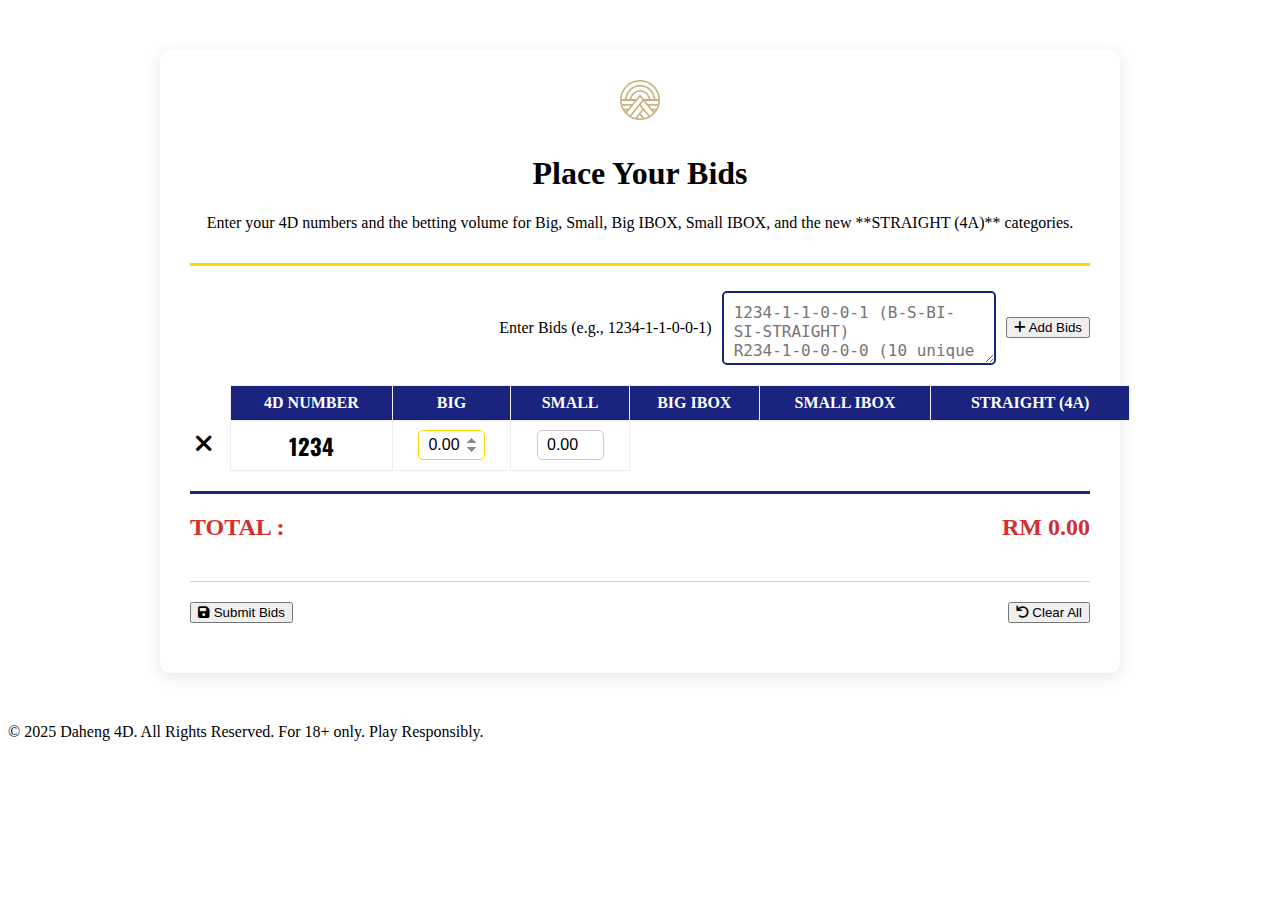
<file: index.html>
<!DOCTYPE html>
<html lang="en">
<head>
    <meta charset="utf-8"/>
    <meta content="width=device-width, initial-scale=1.0" name="viewport"/>
    <title>DAHENG 4D - New Bid Entry</title>
    <link href="style.css" rel="stylesheet"/>
    <link href="https://fonts.googleapis.com/css2?family=Roboto:wght@300;400;700&amp;family=Oswald:wght@700&amp;display=swap" rel="stylesheet"/>
    <link href="https://cdnjs.cloudflare.com/ajax/libs/font-awesome/6.0.0-beta3/css/all.min.css" rel="stylesheet"/>
</head>
<body>
    
    <main>
        <section class="bidding-container">
            <div class="bidding-header">
                <img alt="Daheng 4D Logo" class="nav-logo" src="4DLOGO-B.png" style="height: 40px; margin-bottom: 10px;"/>
                <h1>Place Your Bids</h1>
                <p>Enter your 4D numbers and the betting volume for Big, Small, Big IBOX, Small IBOX, and the new **STRAIGHT (4A)** categories.</p>
            </div>
            
            <div class="bid-form-wrapper">
                
                <div class="add-number-control">
    <label for="newNumberInput">Enter Bids (e.g., 1234-1-1-0-0-1)</label>
    <textarea id="chunkBidsInput" placeholder="1234-1-1-0-0-1 (B-S-BI-SI-STRAIGHT)&#10;R234-1-0-0-0-0 (10 unique numbers)&#10;1123-1-1-1-1-1" rows="4"></textarea>
    <button id="addNewNumberBtn" type="button" class="btn btn-primary">
        <i class="fas fa-plus"></i> Add Bids
    </button>
</div>

                <form id="biddingForm">
                    <div class="table-responsive">
                        <table class="bidding-table">
                            <thead>
                                <tr>
                                    <th>4D Number</th>
                                    <th>BIG</th>
                                    <th>SMALL</th>
                                    <th>BIG IBOX</th>
                                    <th>SMALL IBOX</th>
                                    <th>STRAIGHT (4A)</th>
                                    <th></th> 
                                </tr>
                            </thead>
                            <tbody id="biddingTableBody">
                                </tbody>
                        </table>
                    </div>
                </form>

                <div class="summary-row">
                    <span>TOTAL :</span>
                    <span id="totalAmountDisplay">RM 0.00</span>
                </div>

                <div class="controls-row">
    <button type="button" class="btn btn-secondary" onclick="submitBids()">
        <i class="fas fa-save"></i> Submit Bids
    </button>
    <button type="button" class="btn btn-secondary" onclick="document.getElementById('biddingTableBody').innerHTML = ''; calculateTotal();">
        <i class="fas fa-undo"></i> Clear All
    </button>
</div>

            </div>
        </section>
    </main>

    <footer class="main-footer">
        <div class="footer-bottom">
            <p>© 2025 Daheng 4D. All Rights Reserved. For 18+ only. Play Responsibly.</p>
        </div>
    </footer>

    <script src="script.js"></script>
</body>
</html>
</file>
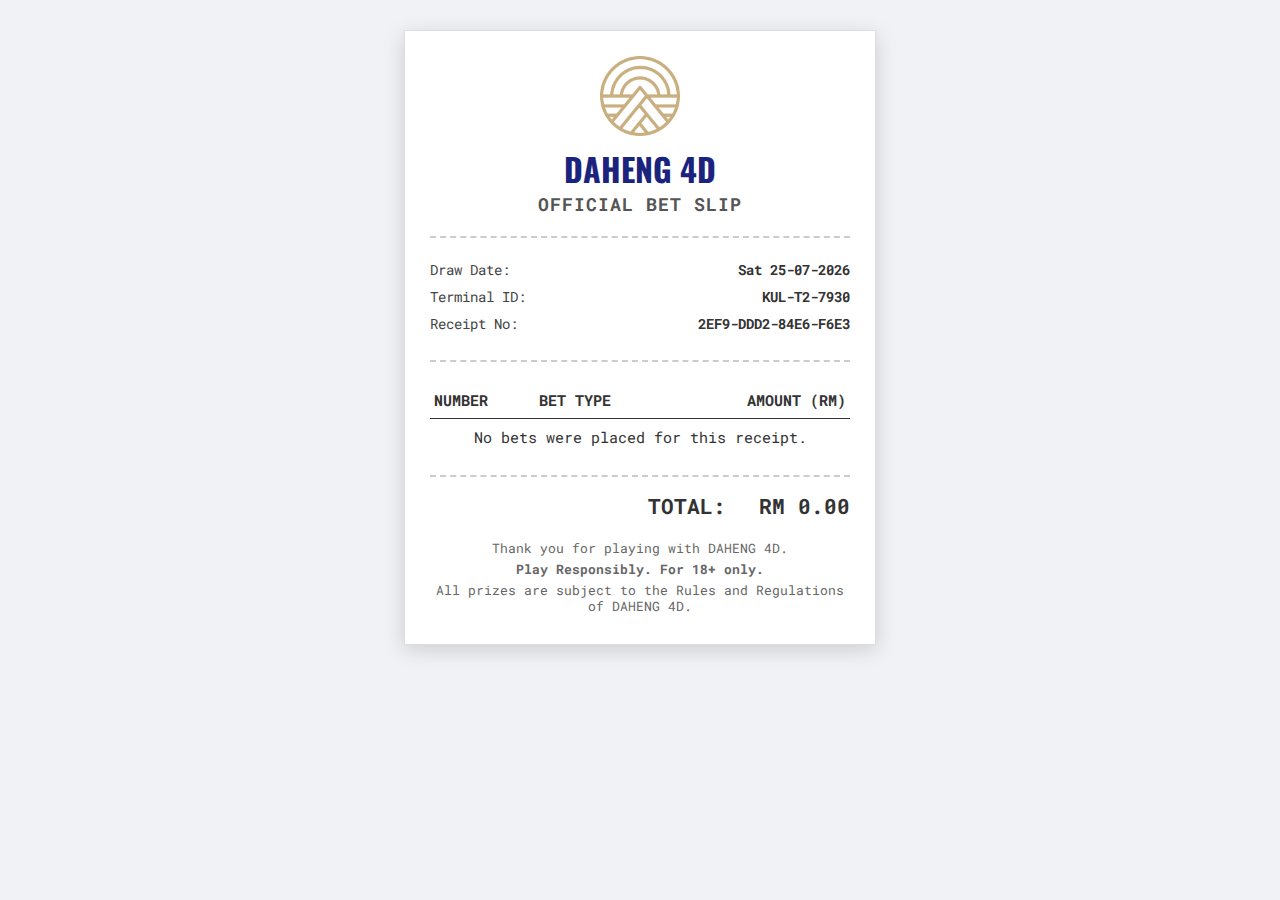
<file: OFFCIAL BET SLIP/index.html>
<!DOCTYPE html>
<html lang="en">
<head>
    <meta charset="UTF-8">
    <meta name="viewport" content="width=device-width, initial-scale=1.0">
    <title>DAHENG 4D - Bet Receipt</title>
    <link rel="preconnect" href="https://fonts.googleapis.com">
    <link rel="preconnect" href="https://fonts.gstatic.com" crossorigin>
    <link href="https://fonts.googleapis.com/css2?family=Oswald:wght@700&family=Roboto+Mono:wght@400;700&display=swap" rel="stylesheet">
    <style>
        /* CSS for the receipt page */
        body {
            background-color: #f0f2f5; /* Light grey background from main site */
            font-family: 'Roboto Mono', monospace; /* Monospaced font for a receipt feel */
            color: #333;
            display: flex;
            justify-content: center;
            align-items: flex-start;
            padding: 30px 15px;
            min-height: 100vh;
            box-sizing: border-box;
            margin: 0;
        }

        .receipt-container {
            background-color: #ffffff;
            width: 100%;
            max-width: 420px;
            padding: 25px;
            box-shadow: 0 5px 20px rgba(0, 0, 0, 0.15);
            border: 1px solid #ddd;
        }

        .receipt-header {
            text-align: center;
            margin-bottom: 20px;
            padding-bottom: 20px;
            border-bottom: 2px dashed #ccc;
        }

        .logo {
            width: 80px;
            height: auto;
            margin-bottom: 10px;
        }

        .brand-name {
            font-family: 'Oswald', sans-serif;
            font-size: 2em;
            color: #1a237e; /* Dark blue from brand style */
            margin: 0;
            line-height: 1.2;
        }

        .receipt-title {
            font-size: 1.1em;
            font-weight: 700;
            margin: 5px 0 0;
            text-transform: uppercase;
            color: #555;
            letter-spacing: 1px;
        }

        .receipt-details {
            margin-bottom: 20px;
            padding-bottom: 20px;
            border-bottom: 2px dashed #ccc;
            font-size: 0.9em;
            line-height: 1.6;
        }

        .detail-item {
            display: flex;
            justify-content: space-between;
            margin-bottom: 4px;
        }

        .detail-item span {
            font-weight: 400;
            color: #444;
        }

        .detail-item strong {
            font-weight: 700;
        }

        .bets-table {
            width: 100%;
            border-collapse: collapse;
            margin-bottom: 20px;
        }

        .bets-table th, .bets-table td {
            text-align: left;
            padding: 8px 4px;
            font-size: 0.95em;
        }

        .bets-table thead {
            border-bottom: 1px solid #333;
        }

        .bets-table th {
            font-weight: 700;
            text-transform: uppercase;
        }
        
        .bets-table td strong {
             font-size: 1.1em;
        }

        .bets-table .align-right {
            text-align: right;
        }

        .receipt-total {
            padding-top: 15px;
            margin-bottom: 20px;
            border-top: 2px dashed #ccc;
            text-align: right;
            font-size: 1.3em;
            font-weight: 700;
        }
        
        .receipt-total span {
            margin-right: 20px;
        }

        .receipt-footer {
            text-align: center;
            font-size: 0.8em;
            color: #666;
        }

        .receipt-footer p {
            margin: 5px 0;
        }
    </style>
</head>
<body>
    <div class="receipt-container">
        <header class="receipt-header">
            <img src="../4DLOGO-B.png" alt="DAHENG 4D Logo" class="logo">
            <h1 class="brand-name">DAHENG 4D</h1>
            <h2 class="receipt-title">Official Bet Slip</h2>
        </header>

        <section class="receipt-details">
            <div class="detail-item">
                <span>Draw Date:</span>
                <strong id="draw-date"></strong>
            </div>
            <div class="detail-item">
                <span>Terminal ID:</span>
                <strong id="terminal-id"></strong>
            </div>
            <div class="detail-item">
                <span>Receipt No:</span>
                <strong id="receipt-no"></strong>
            </div>
        </section>

        <section class="bets-section">
            <table class="bets-table">
                <thead>
                    <tr>
                        <th>Number</th>
                        <th>Bet Type</th>
                        <th class="align-right">Amount (RM)</th>
                    </tr>
                </thead>
                <tbody id="betsTableBody">
                    </tbody>
            </table>
        </section>

        <section class="receipt-total">
            <span>TOTAL:</span>
            <strong id="finalTotalDisplay">RM 0.00</strong>
        </section>

        <footer class="receipt-footer">
            <p>Thank you for playing with DAHENG 4D.</p>
            <p><strong>Play Responsibly. For 18+ only.</strong></p>
            <p>All prizes are subject to the Rules and Regulations of DAHENG 4D.</p>
        </footer>
    </div>

    <script>
        document.addEventListener('DOMContentLoaded', function() {
            // --- Function to generate a random Terminal ID ---
            function generateTerminalId() {
                const prefix = 'KUL-T2-';
                // Generate a random 4-digit number
                const randomNumber = Math.floor(1000 + Math.random() * 9000);
                return prefix + randomNumber;
            }

            // --- Function to generate a random Receipt No ---
            function generateReceiptNo() {
                // Helper function to create a 4-character hex block
                const s4 = () => Math.floor((1 + Math.random()) * 0x10000).toString(16).substring(1).toUpperCase();
                return `${s4()}-${s4()}-${s4()}-${s4()}`;
            }

            // --- Function to get the current date in GMT+8 (Asia/Kuala_Lumpur) ---
            function getGMT8Date() {
                const dateOptions = { 
                    weekday: 'short', 
                    day: '2-digit', 
                    month: '2-digit', 
                    year: 'numeric', 
                    timeZone: 'Asia/Kuala_Lumpur' // GMT+8
                };
                
                // Format: Sat 27-09-2025
                const formatter = new Intl.DateTimeFormat('en-GB', dateOptions);
                const parts = formatter.formatToParts(new Date());

                let day = '';
                let month = '';
                let year = '';
                let weekday = '';

                parts.forEach(part => {
                    if (part.type === 'day') day = part.value;
                    if (part.type === 'month') month = part.value;
                    if (part.type === 'year') year = part.value;
                    if (part.type === 'weekday') weekday = part.value;
                });
                
                return `${weekday} ${day}-${month}-${year}`;
            }
            
            // --- NEW FUNCTION TO LOAD AND DISPLAY BIDS ---
            function loadBidsAndDisplay() {
                // Get the bid data and total from local storage
                const bidsJson = localStorage.getItem('daheng4dBids');
                const totalAmount = localStorage.getItem('daheng4dTotal');
                
                const tableBody = document.getElementById('betsTableBody');
                const finalTotalDisplay = document.getElementById('finalTotalDisplay');
                
                if (!tableBody || !finalTotalDisplay) return; 

                if (!bidsJson) {
                    // Display a message if no transaction data is found
                    tableBody.innerHTML = '<tr><td colspan="3" style="text-align: center;">No bets were placed for this receipt.</td></tr>';
                    finalTotalDisplay.textContent = 'RM 0.00';
                } else {
                    const bids = JSON.parse(bidsJson);
                    
                    // Populate the table with dynamic data
                    tableBody.innerHTML = ''; 
                    bids.forEach(bid => {
                        const newRow = tableBody.insertRow();
                        newRow.innerHTML = `
                            <td><strong>${bid.number}</strong></td>
                            <td>${bid.type}</td>
                            <td class="align-right">${bid.amount}</td>
                        `;
                    });
                    
                    // Update the total display
                    finalTotalDisplay.textContent = `RM ${totalAmount || '0.00'}`;
                    
                    // IMPORTANT: Clear storage after successful display to prevent stale data
                    localStorage.removeItem('daheng4dBids');
                    localStorage.removeItem('daheng4dTotal');
                }
            }

            // --- Update the static receipt elements ---
            const drawDateElement = document.getElementById('draw-date');
            const terminalIdElement = document.getElementById('terminal-id');
            const receiptNoElement = document.getElementById('receipt-no');

            if (drawDateElement) {
                drawDateElement.textContent = getGMT8Date();
            }

            if (terminalIdElement) {
                terminalIdElement.textContent = generateTerminalId();
            }

            if (receiptNoElement) {
                receiptNoElement.textContent = generateReceiptNo();
            }
            
            // Call the new function to populate the table dynamically
            loadBidsAndDisplay();
        });
    </script>
</body>
</html>
</file>
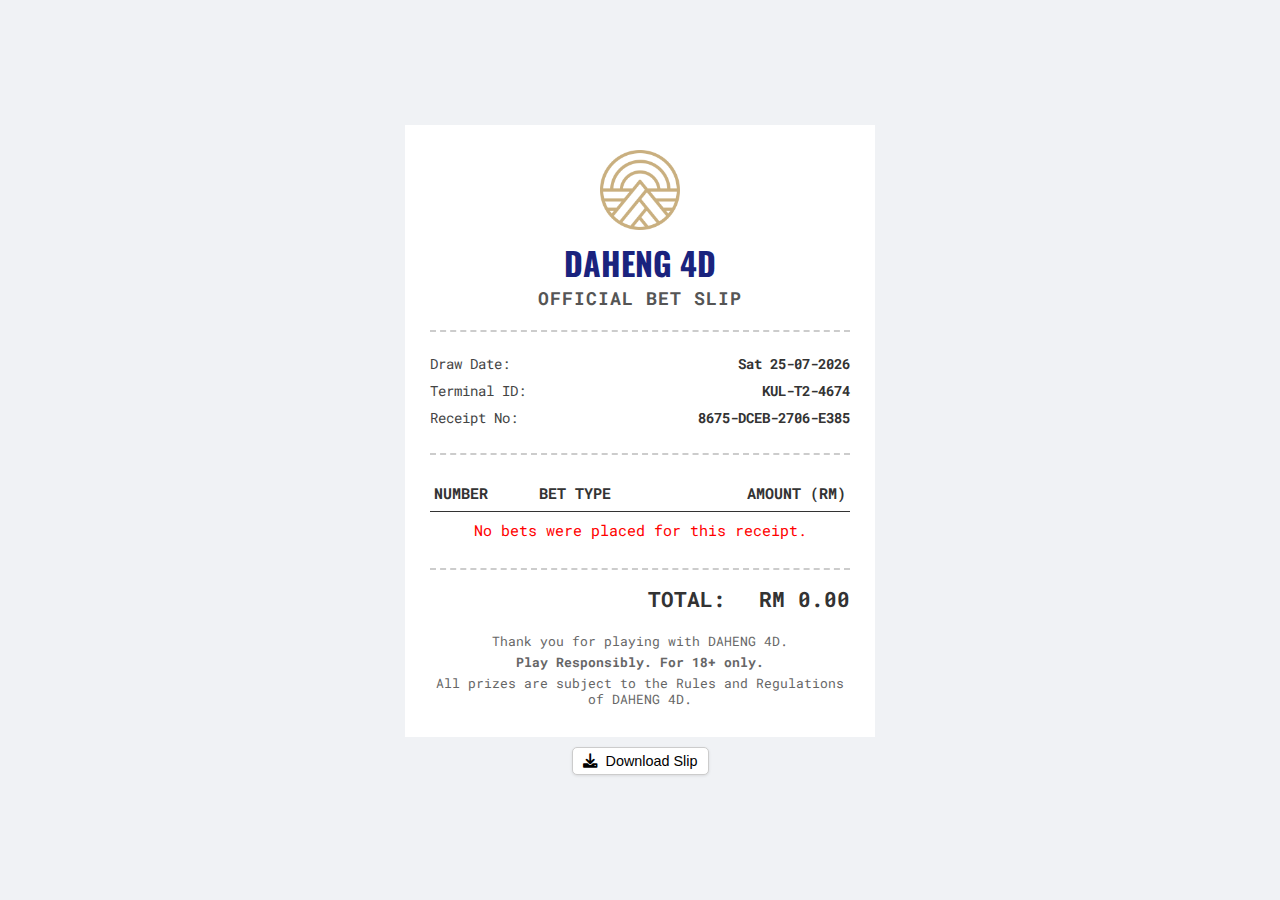
<file: official-bet-slip/index.html>
<!DOCTYPE html>
<html lang="en">
<head>
    <meta charset="UTF-8">
    <meta name="viewport" content="width=device-width, initial-scale=1.0">
    <title>DAHENG 4D - Bet Receipt</title>
    <link rel="preconnect" href="https://fonts.googleapis.com">
    <link rel="preconnect" href="https://fonts.gstatic.com" crossorigin>
    <link href="https://fonts.googleapis.com/css2?family=Oswald:wght@700&family=Roboto+Mono:wght@400;700&display=swap" rel="stylesheet">
    
    <script src="https://html2canvas.hertzen.com/dist/html2canvas.min.js"></script> 
    <link href="https://cdnjs.cloudflare.com/ajax/libs/font-awesome/6.0.0-beta3/css/all.min.css" rel="stylesheet"/>
    
    <style>
        /* CSS for the receipt page */
        body {
            background-color: #f0f2f5; /* Light grey background for the webpage */
            font-family: 'Roboto Mono', monospace; 
            color: #333;
            display: flex;
            flex-direction: column; 
            justify-content: center;
            align-items: center;
            padding: 30px 15px;
            min-height: 100vh;
            box-sizing: border-box;
            margin: 0;
        }

        /* --- White Box Design --- */
        .receipt-container {
            background-color: #ffffff; /* Explicitly set to White */
            width: 100%;
            max-width: 420px;
            padding: 25px;
            box-shadow: none; 
            border: none; 
        }

        .receipt-header {
            text-align: center;
            margin-bottom: 20px;
            padding-bottom: 20px;
            border-bottom: 2px dashed #ccc;
            background-color: #ffffff; /* Explicitly ensure header has white background */
        }

        .logo {
            width: 80px;
            height: auto;
            margin-bottom: 10px;
        }

        .brand-name {
            font-family: 'Oswald', sans-serif;
            font-size: 2em;
            color: #1a237e; /* Dark blue brand color for text, not background */
            margin: 0;
            line-height: 1.2;
        }

        .receipt-title {
            font-size: 1.1em;
            font-weight: 700;
            margin: 5px 0 0;
            text-transform: uppercase;
            color: #555;
            letter-spacing: 1px;
        }

        .receipt-details {
            margin-bottom: 20px;
            padding-bottom: 20px;
            border-bottom: 2px dashed #ccc;
            font-size: 0.9em;
            line-height: 1.6;
        }

        .detail-item {
            display: flex;
            justify-content: space-between;
            margin-bottom: 4px;
        }

        .detail-item span {
            font-weight: 400;
            color: #444;
        }

        .detail-item strong {
            font-weight: 700;
        }

        .bets-table {
            width: 100%;
            border-collapse: collapse;
            margin-bottom: 20px;
        }

        .bets-table th, .bets-table td {
            text-align: left;
            padding: 8px 4px;
            font-size: 0.95em;
        }

        .bets-table thead {
            border-bottom: 1px solid #333;
        }

        .bets-table th {
            font-weight: 700;
            text-transform: uppercase;
        }
        
        .bets-table td strong {
             font-size: 1.1em;
        }

        .bets-table .align-right {
            text-align: right;
        }

        .receipt-total {
            padding-top: 15px;
            margin-bottom: 20px;
            border-top: 2px dashed #ccc;
            text-align: right;
            font-size: 1.3em;
            font-weight: 700;
        }
        
        .receipt-total span {
            margin-right: 20px;
        }

        .receipt-footer {
            text-align: center;
            font-size: 0.8em;
            color: #666;
        }

        .receipt-footer p {
            margin: 5px 0;
        }
        
        /* --- UPDATED: Tiny White Download Button with Black Text --- */
        .btn-download {
            margin-top: 10px; /* Reduced margin */
            padding: 5px 10px; /* Very small padding */
            font-size: 0.9em; /* Small font size */
            font-weight: 500; 
            color: #000000; /* Text Color: Black */
            background-color: #ffffff; /* Button Background: White */
            border: 1px solid #ccc; /* Added a subtle gray border for definition */
            border-radius: 5px;
            cursor: pointer;
            box-shadow: 0 1px 3px rgba(0, 0, 0, 0.1); /* Very light shadow */
            transition: background-color 0.2s, color 0.2s;
            width: auto; 
            display: block;
            margin-left: auto;
            margin-right: auto;
        }
        
        .btn-download:hover {
            background-color: #f0f0f0; /* Very light gray on hover */
            color: #3f51b5; /* Optional: Change color to blue on hover */
        }
        
        .btn-download i {
            color: #000000; /* Ensure the icon is also black */
            margin-right: 5px;
        }
    </style>
</head>
<body>
    <div class="receipt-container" id="receiptContainer">
        <header class="receipt-header">
            <img src="../4DLOGO-B.png" alt="DAHENG 4D Logo" class="logo">
            <h1 class="brand-name">DAHENG 4D</h1>
            <h2 class="receipt-title">Official Bet Slip</h2>
        </header>

        <section class="receipt-details">
            <div class="detail-item">
                <span>Draw Date:</span>
                <strong id="draw-date"></strong>
            </div>
            <div class="detail-item">
                <span>Terminal ID:</span>
                <strong id="terminal-id"></strong>
            </div>
            <div class="detail-item">
                <span>Receipt No:</span>
                <strong id="receipt-no"></strong>
            </div>
        </section>

        <section class="bets-section">
            <table class="bets-table">
                <thead>
                    <tr>
                        <th>Number</th>
                        <th>Bet Type</th>
                        <th class="align-right">Amount (RM)</th>
                    </tr>
                </thead>
                <tbody id="betsTableBody">
                    </tbody>
            </table>
        </section>

        <section class="receipt-total">
            <span>TOTAL:</span>
            <strong id="finalTotalDisplay">RM 0.00</strong>
        </section>

        <footer class="receipt-footer">
            <p>Thank you for playing with DAHENG 4D.</p>
            <p><strong>Play Responsibly. For 18+ only.</strong></p>
            <p>All prizes are subject to the Rules and Regulations of DAHENG 4D.</p>
        </footer>
    </div>
    
    <button id="downloadSlipBtn" type="button" class="btn-download" onclick="captureAndDownload()">
        <i class="fas fa-download"></i> Download Slip
    </button>
    <script>
        // --- Function to generate a random Terminal ID ---
        function generateTerminalId() {
            const prefix = 'KUL-T2-';
            const randomNumber = Math.floor(1000 + Math.random() * 9000);
            return prefix + randomNumber;
        }

        // --- Function to generate a random Receipt No ---
        function generateReceiptNo() {
            const s4 = () => Math.floor((1 + Math.random()) * 0x10000).toString(16).substring(1).toUpperCase();
            return `${s4()}-${s4()}-${s4()}-${s4()}`;
        }

        // --- Function to get the current date in GMT+8 (Asia/Kuala_Lumpur) ---
        function getGMT8Date() {
            const dateOptions = { 
                weekday: 'short', 
                day: '2-digit', 
                month: '2-digit', 
                year: 'numeric', 
                timeZone: 'Asia/Kuala_Lumpur' // GMT+8
            };
            
            const formatter = new Intl.DateTimeFormat('en-GB', dateOptions);
            const parts = formatter.formatToParts(new Date());

            let day = '';
            let month = '';
            let year = '';
            let weekday = '';

            parts.forEach(part => {
                if (part.type === 'day') day = part.value;
                if (part.type === 'month') month = part.value;
                if (part.type === 'year') year = part.value;
                if (part.type === 'weekday') weekday = part.value;
            });
            
            return `${weekday} ${day}-${month}-${year}`;
        }
        
        // --- NEW FUNCTION TO CAPTURE AND DOWNLOAD THE IMAGE ---
        function captureAndDownload() {
            const receipt = document.getElementById('receiptContainer'); 
            
            // html2canvas options: scale increases resolution
            // Temporarily ensure the body is white during capture to avoid light gray background being captured
            const originalBodyBackground = document.body.style.backgroundColor;
            document.body.style.backgroundColor = '#ffffff'; 

            html2canvas(receipt, { 
                scale: 3, 
                useCORS: true, 
                backgroundColor: '#ffffff' // Ensure canvas background is white
            }).then(canvas => {
                const link = document.createElement('a');
                
                link.href = canvas.toDataURL('image/png');
                
                link.download = 'Daheng4D_Bet_Slip_' + document.getElementById('receipt-no').textContent + '.png';
                
                document.body.appendChild(link);
                link.click();
                document.body.removeChild(link);

                // Restore original body background after capture
                document.body.style.backgroundColor = originalBodyBackground; 
            });
        }
        
        // --- FUNCTION TO LOAD AND DISPLAY BIDS ---
        function loadBidsAndDisplay() {
            const bidsJson = localStorage.getItem('daheng4dBids');
            const totalAmount = localStorage.getItem('daheng4dTotal');
            
            const tableBody = document.getElementById('betsTableBody');
            const finalTotalDisplay = document.getElementById('finalTotalDisplay');
            
            if (!tableBody || !finalTotalDisplay) return; 

            if (!bidsJson) {
                tableBody.innerHTML = '<tr><td colspan="3" style="text-align: center; color: red;">No bets were placed for this receipt.</td></tr>';
                finalTotalDisplay.textContent = 'RM 0.00';
            } else {
                const bids = JSON.parse(bidsJson);
                
                tableBody.innerHTML = ''; 
                bids.forEach(bid => {
                    const newRow = tableBody.insertRow();
                    newRow.innerHTML = `
                        <td><strong>${bid.number}</strong></td>
                        <td>${bid.type}</td>
                        <td class="align-right">${bid.amount}</td>
                    `;
                });
                
                finalTotalDisplay.textContent = `RM ${totalAmount || '0.00'}`;
                
                // IMPORTANT: Clear storage after successful display to prevent stale data
                localStorage.removeItem('daheng4dBids');
                localStorage.removeItem('daheng4dTotal');
            }
        }

        document.addEventListener('DOMContentLoaded', function() {
            const drawDateElement = document.getElementById('draw-date');
            const terminalIdElement = document.getElementById('terminal-id');
            const receiptNoElement = document.getElementById('receipt-no');

            if (drawDateElement) {
                drawDateElement.textContent = getGMT8Date();
            }

            if (terminalIdElement) {
                terminalIdElement.textContent = generateTerminalId();
            }

            if (receiptNoElement) {
                receiptNoElement.textContent = generateReceiptNo();
            }
            
            loadBidsAndDisplay();
        });
    </script>
</body>
</html>
</file>
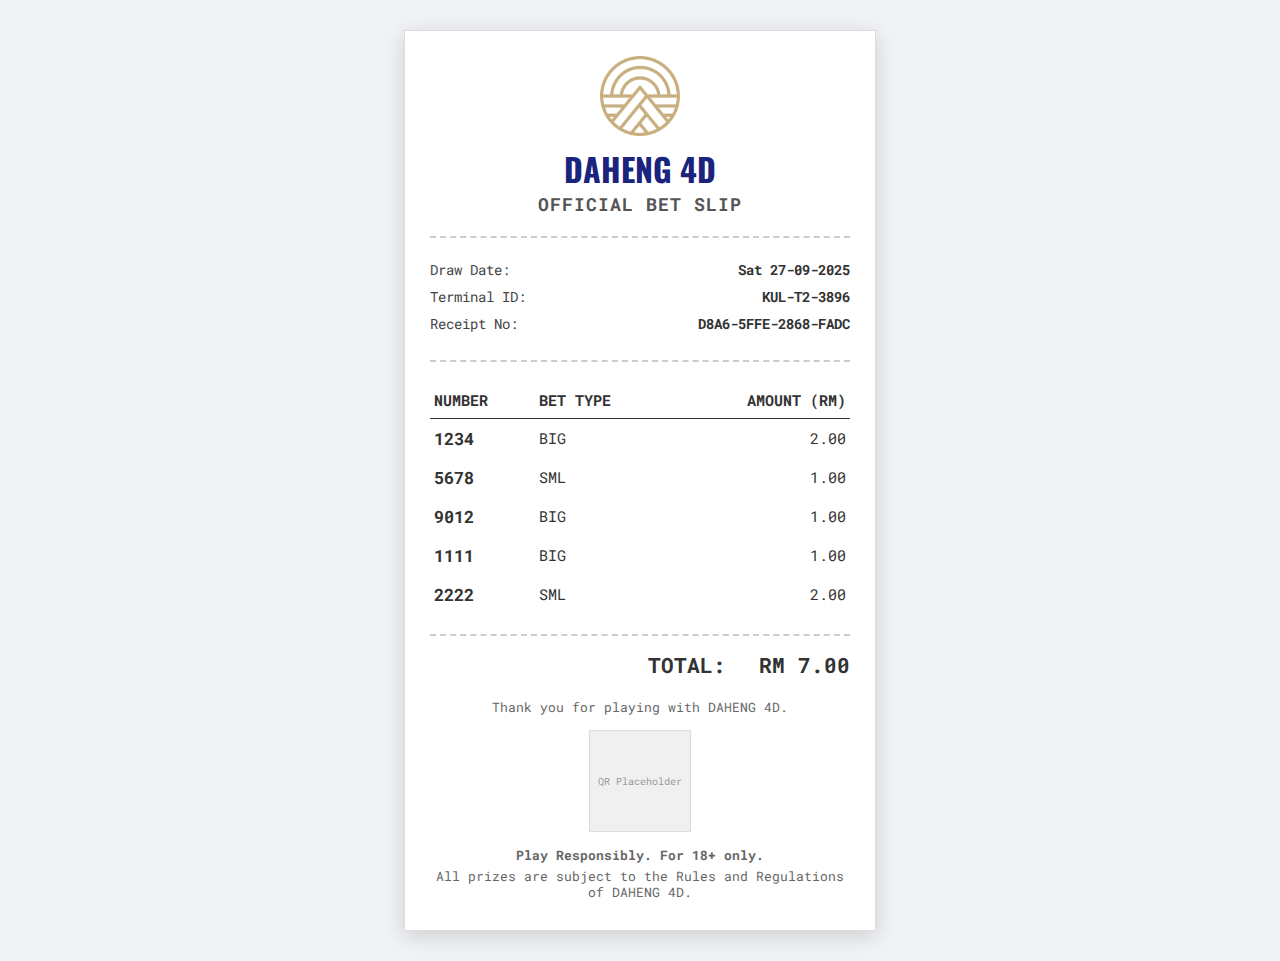
<file: receipt.html>
<!DOCTYPE html>
<html lang="en">
<head>
    <meta charset="UTF-8">
    <meta name="viewport" content="width=device-width, initial-scale=1.0">
    <title>DAHENG 4D - Bet Receipt</title>
    <link rel="preconnect" href="https://fonts.googleapis.com">
    <link rel="preconnect" href="https://fonts.gstatic.com" crossorigin>
    <link href="https://fonts.googleapis.com/css2?family=Oswald:wght@700&family=Roboto+Mono:wght@400;700&display=swap" rel="stylesheet">
    <style>
        /* CSS for the receipt page */
        body {
            background-color: #f0f2f5; /* Light grey background from main site */
            font-family: 'Roboto Mono', monospace; /* Monospaced font for a receipt feel */
            color: #333;
            display: flex;
            justify-content: center;
            align-items: flex-start;
            padding: 30px 15px;
            min-height: 100vh;
            box-sizing: border-box;
            margin: 0;
        }

        .receipt-container {
            background-color: #ffffff;
            width: 100%;
            max-width: 420px;
            padding: 25px;
            box-shadow: 0 5px 20px rgba(0, 0, 0, 0.15);
            border: 1px solid #ddd;
        }

        .receipt-header {
            text-align: center;
            margin-bottom: 20px;
            padding-bottom: 20px;
            border-bottom: 2px dashed #ccc;
        }

        .logo {
            width: 80px;
            height: auto;
            margin-bottom: 10px;
        }

        .brand-name {
            font-family: 'Oswald', sans-serif;
            font-size: 2em;
            color: #1a237e; /* Dark blue from brand style */
            margin: 0;
            line-height: 1.2;
        }

        .receipt-title {
            font-size: 1.1em;
            font-weight: 700;
            margin: 5px 0 0;
            text-transform: uppercase;
            color: #555;
            letter-spacing: 1px;
        }

        .receipt-details {
            margin-bottom: 20px;
            padding-bottom: 20px;
            border-bottom: 2px dashed #ccc;
            font-size: 0.9em;
            line-height: 1.6;
        }

        .detail-item {
            display: flex;
            justify-content: space-between;
            margin-bottom: 4px;
        }

        .detail-item span {
            font-weight: 400;
            color: #444;
        }

        .detail-item strong {
            font-weight: 700;
        }

        .bets-table {
            width: 100%;
            border-collapse: collapse;
            margin-bottom: 20px;
        }

        .bets-table th, .bets-table td {
            text-align: left;
            padding: 8px 4px;
            font-size: 0.95em;
        }

        .bets-table thead {
            border-bottom: 1px solid #333;
        }

        .bets-table th {
            font-weight: 700;
            text-transform: uppercase;
        }
        
        .bets-table td strong {
             font-size: 1.1em;
        }

        .bets-table .align-right {
            text-align: right;
        }

        .receipt-total {
            padding-top: 15px;
            margin-bottom: 20px;
            border-top: 2px dashed #ccc;
            text-align: right;
            font-size: 1.3em;
            font-weight: 700;
        }
        
        .receipt-total span {
            margin-right: 20px;
        }

        .receipt-footer {
            text-align: center;
            font-size: 0.8em;
            color: #666;
        }

        .receipt-footer p {
            margin: 5px 0;
        }

        .qr-code {
            width: 100px;
            height: 100px;
            background-color: #f0f0f0;
            margin: 15px auto;
            display: flex;
            justify-content: center;
            align-items: center;
            color: #999;
            font-size: 0.8em;
            border: 1px solid #ddd;
        }
    </style>
</head>
<body>
    <div class="receipt-container">
        <header class="receipt-header">
            <img src="4DLOGO-B.png" alt="DAHENG 4D Logo" class="logo">
            <h1 class="brand-name">DAHENG 4D</h1>
            <h2 class="receipt-title">Official Bet Slip</h2>
        </header>

        <section class="receipt-details">
            <div class="detail-item">
                <span>Draw Date:</span>
                <strong>Sat 27-09-2025</strong>
            </div>
            <div class="detail-item">
                <span>Terminal ID:</span>
                <strong id="terminal-id"></strong>
            </div>
            <div class="detail-item">
                <span>Receipt No:</span>
                <strong id="receipt-no"></strong>
            </div>
        </section>

        <section class="bets-section">
            <table class="bets-table">
                <thead>
                    <tr>
                        <th>Number</th>
                        <th>Bet Type</th>
                        <th class="align-right">Amount (RM)</th>
                    </tr>
                </thead>
                <tbody>
                    <tr>
                        <td><strong>1234</strong></td>
                        <td>BIG</td>
                        <td class="align-right">2.00</td>
                    </tr>
                    <tr>
                        <td><strong>5678</strong></td>
                        <td>SML</td>
                        <td class="align-right">1.00</td>
                    </tr>
                    <tr>
                        <td><strong>9012</strong></td>
                        <td>BIG</td>
                        <td class="align-right">1.00</td>
                    </tr>
                    <tr>
                        <td><strong>1111</strong></td>
                        <td>BIG</td>
                        <td class="align-right">1.00</td>
                    </tr>
                    <tr>
                        <td><strong>2222</strong></td>
                        <td>SML</td>
                        <td class="align-right">2.00</td>
                    </tr>
                </tbody>
            </table>
        </section>

        <section class="receipt-total">
            <span>TOTAL:</span>
            <strong>RM 7.00</strong>
        </section>

        <footer class="receipt-footer">
            <p>Thank you for playing with DAHENG 4D.</p>
            <div class="qr-code">QR Placeholder</div>
            <p><strong>Play Responsibly. For 18+ only.</strong></p>
            <p>All prizes are subject to the Rules and Regulations of DAHENG 4D.</p>
        </footer>
    </div>

    <script>
        document.addEventListener('DOMContentLoaded', function() {
            // --- Function to generate a random Terminal ID ---
            function generateTerminalId() {
                const prefix = 'KUL-T2-';
                // Generate a random 4-digit number
                const randomNumber = Math.floor(1000 + Math.random() * 9000);
                return prefix + randomNumber;
            }

            // --- Function to generate a random Receipt No ---
            function generateReceiptNo() {
                // Helper function to create a 4-character hex block
                const s4 = () => Math.floor((1 + Math.random()) * 0x10000).toString(16).substring(1).toUpperCase();
                return `${s4()}-${s4()}-${s4()}-${s4()}`;
            }

            // --- Update the elements on the page ---
            const terminalIdElement = document.getElementById('terminal-id');
            const receiptNoElement = document.getElementById('receipt-no');

            if (terminalIdElement) {
                terminalIdElement.textContent = generateTerminalId();
            }

            if (receiptNoElement) {
                receiptNoElement.textContent = generateReceiptNo();
            }
        });
    </script>
</body>
</html>
</file>
<file: style.css>
/* --- Base Styles for Bidding Form (Desktop/Tablet) --- */
.bidding-container {
    max-width: 900px;
    margin: 50px auto;
    padding: 30px;
    background-color: #ffffff;
    border-radius: 10px;
    box-shadow: 0 4px 15px rgba(0, 0, 0, 0.1);
}

.bidding-header {
    text-align: center;
    border-bottom: 3px solid #ffd700;
    padding-bottom: 15px;
    margin-bottom: 25px;
}

/* Container for horizontal scrolling */
.table-responsive {
    width: 100%;
    overflow-x: auto; /* Enables horizontal scrolling */
    -webkit-overflow-scrolling: touch; /* Improves scrolling experience on iOS */
    margin-top: 20px;
    /* FIX 1: Add left padding to the wrapper to make space for the button outside the table */
    padding-left: 40px; 
}

.bidding-table {
    width: 100%;
    border-collapse: collapse;
    /* Ensure the table is wide enough to force a scroll on small screens */
    min-width: 600px; 
    font-size: 1.0em; 
}

/* Removed 'position: relative' from tr */

.bidding-table th, .bidding-table td {
    padding: 8px 4px; /* Reduced padding */
    text-align: center;
    border: 1px solid #eee;
    white-space: nowrap; 
}

.bidding-table thead th {
    background-color: #1a237e;
    color: white;
    font-weight: 700;
    text-transform: uppercase;
}

/* HIDES the header for the removed Action column */
.bidding-table thead th:last-child {
    display: none;
}

.bidding-table tbody tr:nth-child(even) {
    background-color: #f7f7f7;
}

.bid-number-cell {
    font-family: 'Oswald', sans-serif;
    font-size: 1.4em; 
    font-weight: 700;
    color: #000000;
    min-width: 80px;
    /* FIX 2: Resetting position:relative here is crucial for absolute positioning */
    position: relative; 
    text-align: center;
    /* Minimal internal padding */
    padding-left: 5px; 
    padding-right: 5px;
    /* Ensure nothing is clipped */
    overflow: visible; 
}

.bid-input {
    width: 55px; /* Base input width */
    padding: 5px;
    border: 1px solid #ccc;
    border-radius: 5px;
    text-align: center;
    font-size: 1em;
}

.bid-input:focus {
    border-color: #ffd700;
    outline: none;
}

.btn-remove {
    background-color: transparent; 
    /* Color is black */
    color: #000000; 
    padding: 0; 
    font-size: 1.1em; 
    line-height: 1;
    border: none; 
    cursor: pointer;
    transition: color 0.2s; 

    /* FIX 3: Negative left position relative to the cell's left edge */
    position: absolute;
    top: 50%; 
    left: -35px; /* Push the button outside the cell and into the wrapper's padding */
    transform: translateY(-50%); /* Center vertically */
    z-index: 10; 
}

.btn-remove:hover {
    color: #d32f2f; /* Red on hover for visual feedback */
    background-color: transparent; 
}

/* --- Controls and Summary --- */
.controls-row, .summary-row {
    display: flex;
    justify-content: space-between;
    align-items: center;
    padding: 20px 0;
    border-top: 1px solid #ccc;
    margin-top: 20px;
}

.summary-row {
    font-size: 1.5em;
    font-weight: 700;
    border-top: 3px solid #1a237e;
    color: #d32f2f;
}

.add-number-control {
    display: flex;
    gap: 10px;
    align-items: center;
    justify-content: flex-end;
    margin-bottom: 20px;
}

/* Styling for the new chunk bidding textarea */
#chunkBidsInput { 
    width: 250px; 
    height: 50px; 
    padding: 10px;
    font-size: 1.0em; 
    font-family: 'Roboto Mono', monospace; /* Monospace font for structured input */
    border: 2px solid #1a237e;
    border-radius: 5px;
    resize: vertical; 
}

/* ======================================= */
/* --- MOBILE-SPECIFIC STYLES (Max Width 480px) --- */
/* ======================================= */
@media (max-width: 480px) {
    
    .bidding-container {
        padding: 15px; /* Reduce container padding */
        margin: 10px auto;
    }

    /* Make the Add Number Control wrap to new lines if necessary */
    .add-number-control {
        flex-wrap: wrap; 
        justify-content: center;
        gap: 5px;
    }
    
    /* Make the input and button full width in the wrapper */
    .add-number-control label {
        width: 100%;
        text-align: center;
        margin-bottom: 5px;
    }

    #chunkBidsInput { 
        width: 80%; /* Adjusted width for mobile */
        font-size: 0.9em;
        padding: 8px;
        height: 80px;
    }

    #addNewNumberBtn {
        font-size: 0.9em;
        padding: 8px 10px;
    }

    /* Further reduce table element sizes */
    .bidding-table th, .bidding-table td {
        padding: 6px 3px; /* Minimal padding */
        font-size: 0.85em; /* Smaller text */
    }
    
    .bidding-table {
        min-width: 550px; /* Slightly reduce min-width, horizontal scroll is key */
    }

    .table-responsive {
        /* FIX 1: Add left padding to the wrapper on mobile too */
        padding-left: 25px; 
    }

    .bid-number-cell {
        font-size: 1.2em;
        min-width: 65px; /* Smaller min-width */
        padding-left: 5px; /* Reset padding for mobile */
        padding-right: 5px;
        overflow: visible; 
        text-align: center;
    }

    .bid-input {
        width: 40px; /* Most important: very small input width */
        padding: 4px;
        font-size: 0.9em;
    }
    
    /* Position the remove button on mobile */
    .btn-remove {
        font-size: 1.0em; /* Slightly larger cross */
        left: -18px; /* Negative position for mobile */
        transform: translateY(-50%); /* Center vertically */
    }

    /* Shrink the summary and control section font/padding */
    .summary-row {
        font-size: 1.2em;
        padding: 15px 0;
    }

    .controls-row {
        flex-direction: column; /* Stack buttons vertically */
        gap: 10px;
    }
    
    .controls-row button {
        width: 100%; /* Make buttons full width */
        padding: 10px;
    }
}
</file>
